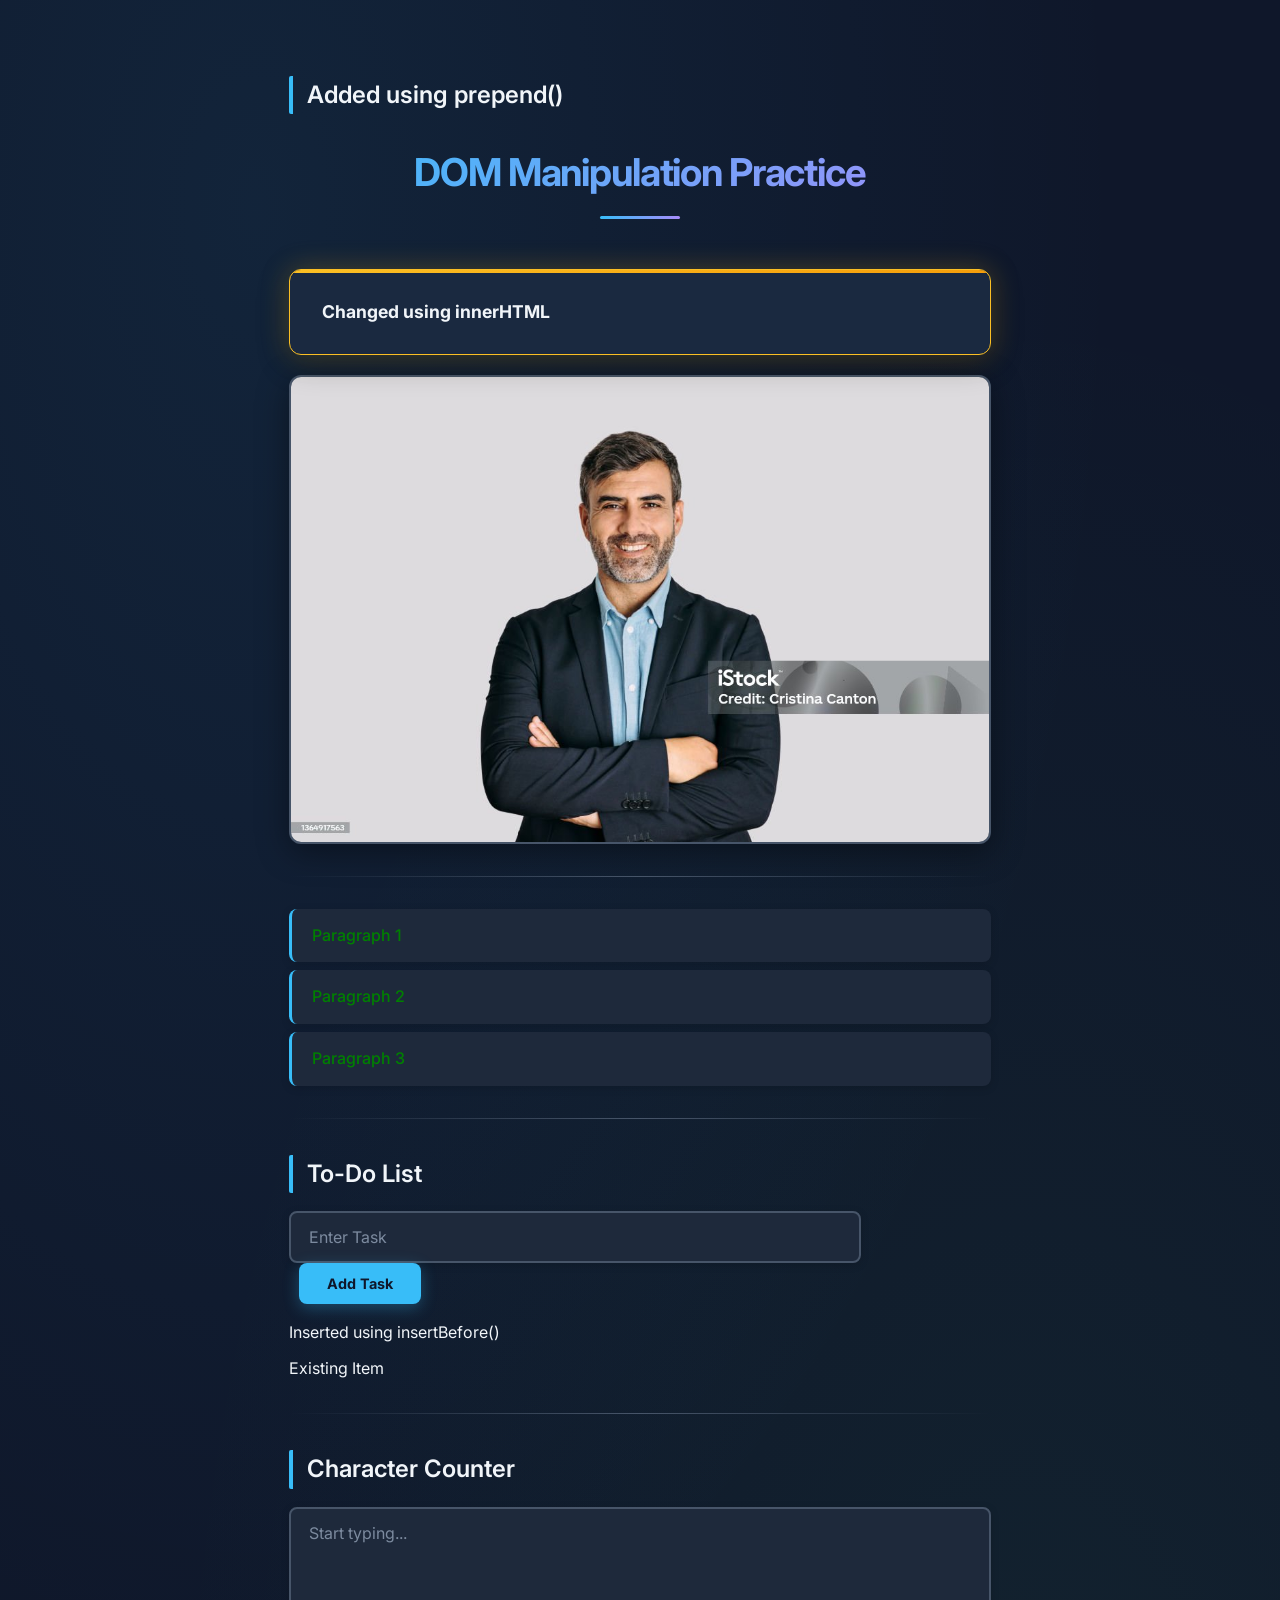
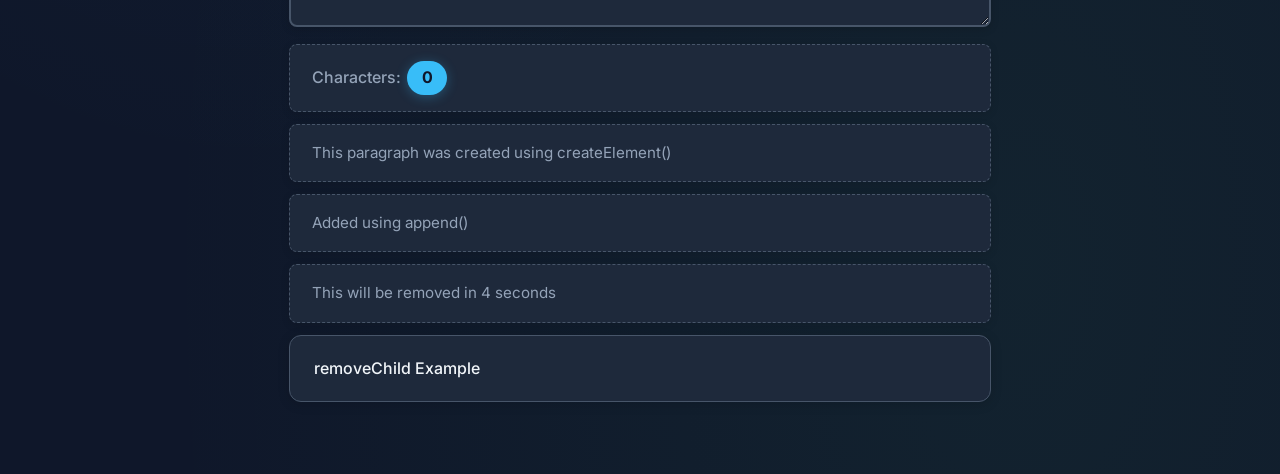
<file: Monday/index.html>
<!DOCTYPE html>
<html lang="en">
<head>
    <meta charset="UTF-8">
    <meta name="viewport" content="width=device-width, initial-scale=1.0">
    <title>DOM Practice</title>

    <link rel="stylesheet" href="styles.css">
</head>
<body>

    <h1 id="title">DOM Practice Project</h1>
    <!-- Content Manipulation -->
    <div class="box" id="contentBox">
        Original Content
    </div>

    <!-- Attribute Manipulation -->
    <img id="myImage" src="web.jpg" alt="Sample Image">
    <hr>

    <!-- List for querySelectorAll and getElementsByClassName -->
    <p class="demo">Paragraph 1</p>
    <p class="demo">Paragraph 2</p>
    <p class="demo">Paragraph 3</p>
    <hr>


    <h2>To-Do List</h2>
    <input type="text" id="taskInput" placeholder="Enter Task">
    <button id="addTaskBtn">Add Task</button>
    <ul id="taskList"></ul>
    <hr>


    <h2>Character Counter</h2>
    <textarea id="messageBox" placeholder="Start typing..."></textarea>
    <p>Characters:<span id="charCount">0</span></p>

    
    <script src="script.js"></script>

</body>
</html>
</file>
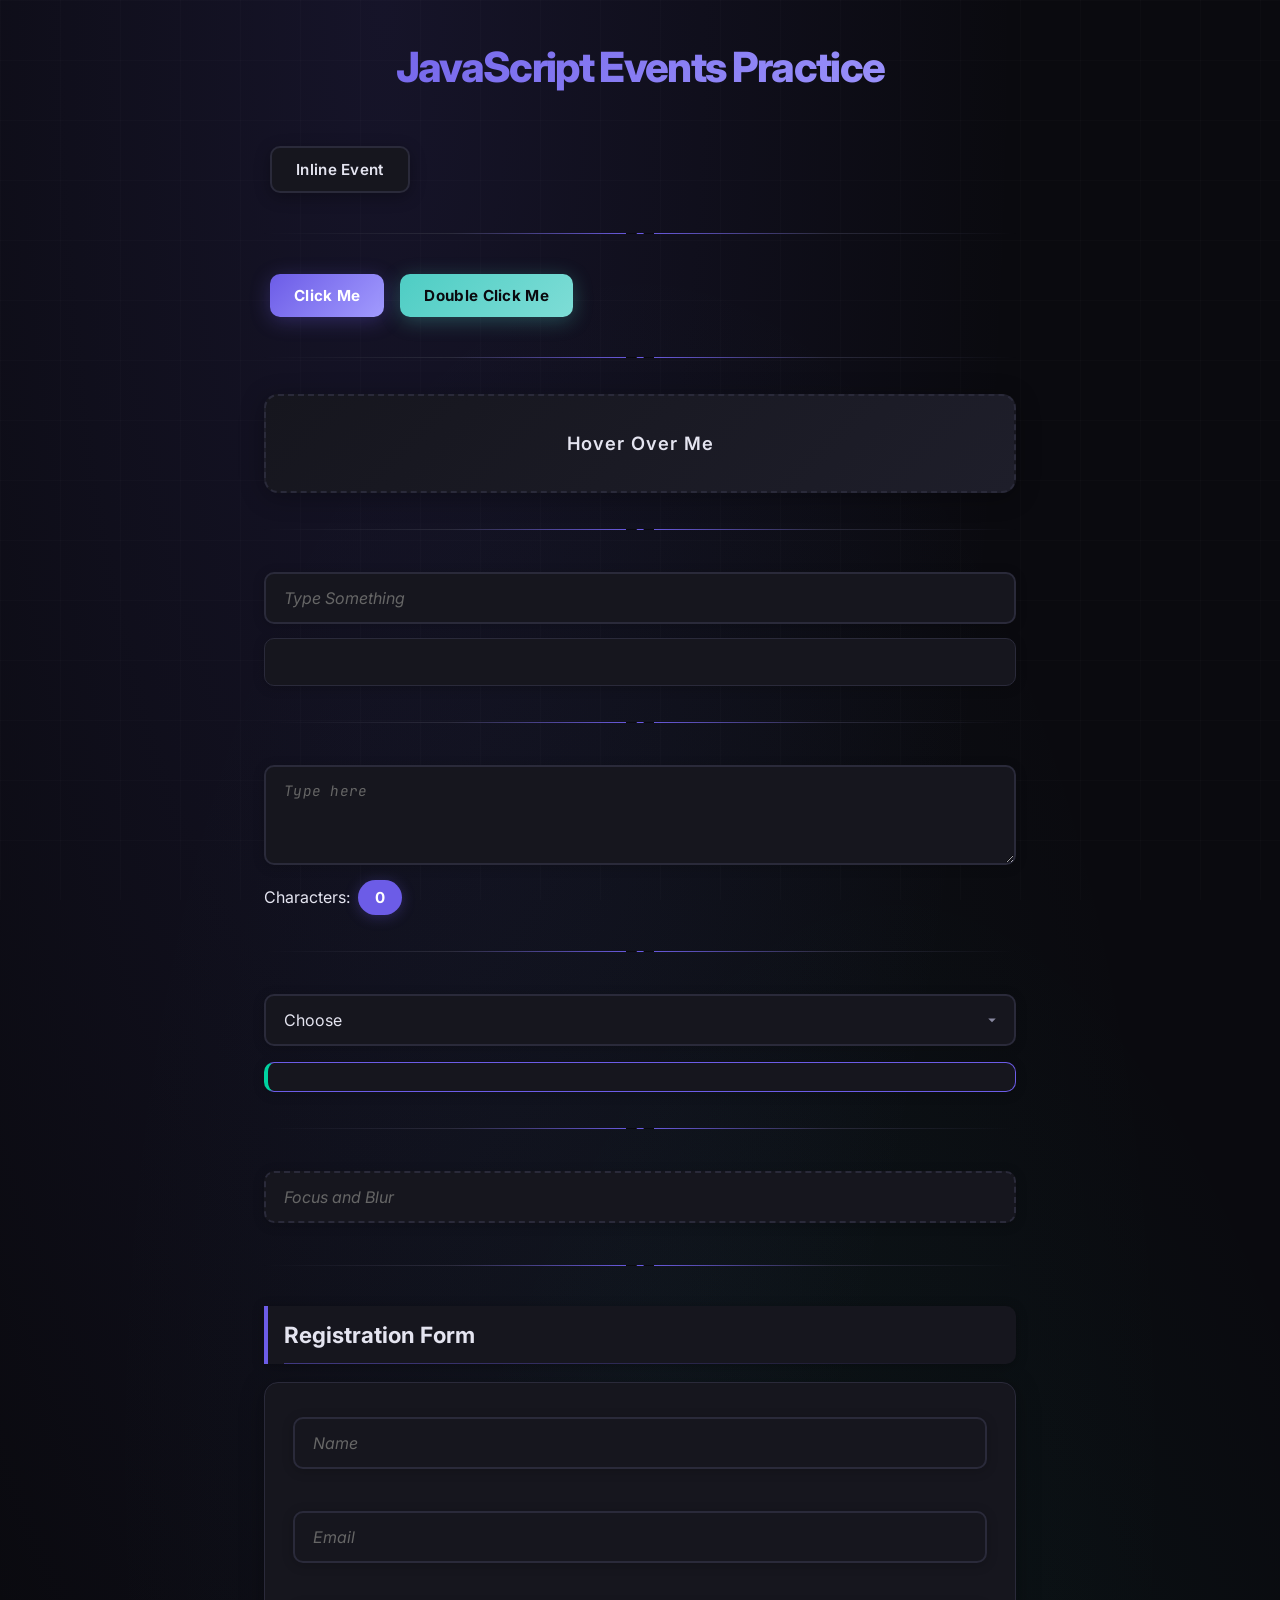
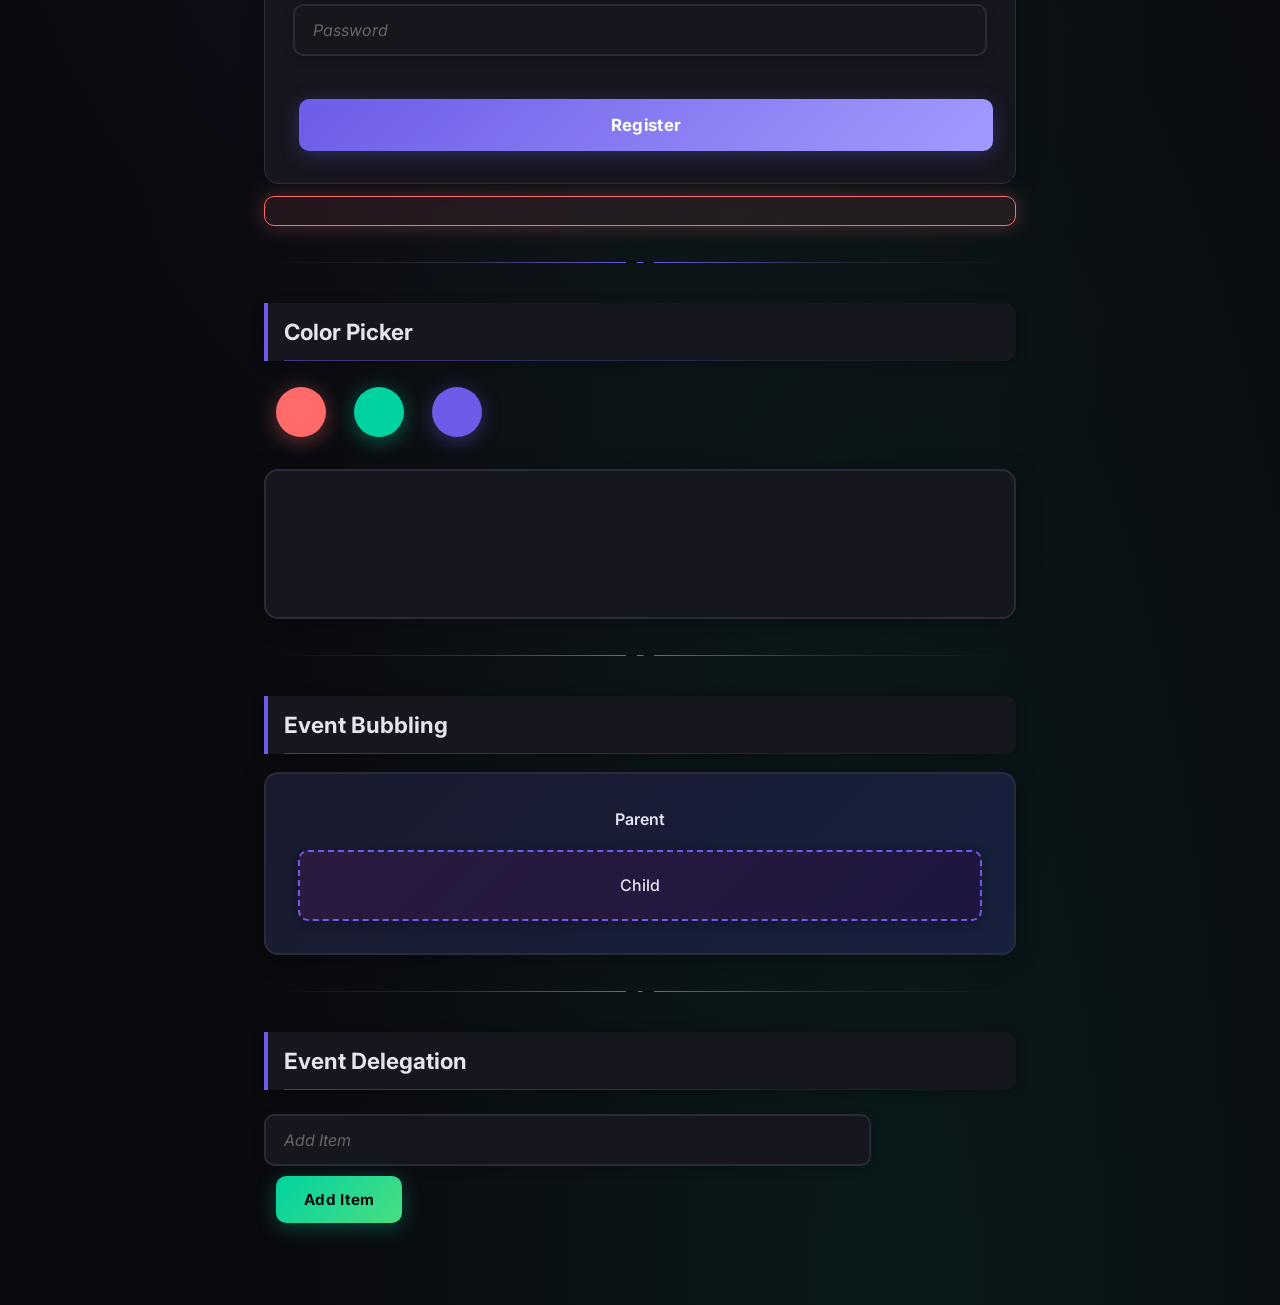
<file: Tuseday/index2.html>
<!DOCTYPE html>
<html lang="en">

<head>
    <meta charset="UTF-8">
    <meta name="viewport" content="width=device-width, initial-scale=1.0">

    <title>Events Practice</title>
    <link rel="stylesheet" href="styles2.css">
</head>

<body>

    <h1>JavaScript Events Practice</h1>

    <!-- Inline Event -->
    <button onclick="inlineFunction()">Inline Event</button>
    <hr>

    <!-- addEventListener -->
    <button id="clickBtn">Click Me</button>

    <button id="dblBtn">Double Click Me</button>
    <hr>

    <!-- Mouse Events -->
    <div id="hoverBox" class="box">
        Hover Over Me
    </div>
    <hr>

    <!-- Keyboard Events -->
    <input type="text" id="keyboardInput" placeholder="Type Something" />
    <p id="keyOutput"></p>
    <hr>

    <!-- Input Event -->
    <textarea id="message" placeholder="Type here"></textarea>
    <p>Characters:<span id="count">0</span></p>
    <hr>

    <!-- Change Event -->
    <select id="country">
        <option>Choose</option>
        <option>Pakistan</option>
        <option>India</option>
        <option>Turkey</option>
    </select>
    <p id="selectedCountry"></p>
    <hr>

    <!-- Focus & Blur -->
    <input type="text" id="focusInput" placeholder="Focus and Blur" style="color: black;"/>
    <hr>

    <!-- Form Validation -->
    <h2>Registration Form</h2>
    <form id="registerForm">
        <input type="text" id="name" placeholder="Name">
        <br><br>
        <input type="email" id="email" placeholder="Email">
        <br><br>
        <input type="password" id="password" placeholder="Password">
        <br><br>
        <button type="submit">Register</button>
    </form>
    <p id="errorMessage" class="error"></p>
    <hr>

    <!-- Color Picker -->
    <h2>Color Picker</h2>
    <div class="swatch red"></div>
    <div class="swatch green"></div>
    <div class="swatch blue"></div>
    <div id="colorBox" class="box"></div>
    <hr>

    <!-- Bubbling -->
    <h2>Event Bubbling</h2>
    <div class="parent" id="parent">
        Parent
        <div class="child" id="child">
            Child
        </div>
    </div>
    <hr>

    <!-- Event Delegation -->
    <h2>Event Delegation</h2>
    <input type="text" id="taskInput" placeholder="Add Item" />
    <button id="addItemBtn">Add Item</button>
    <ul id="taskList"></ul>



    <script src="script2.js"></script>

</body>

</html>
</file>
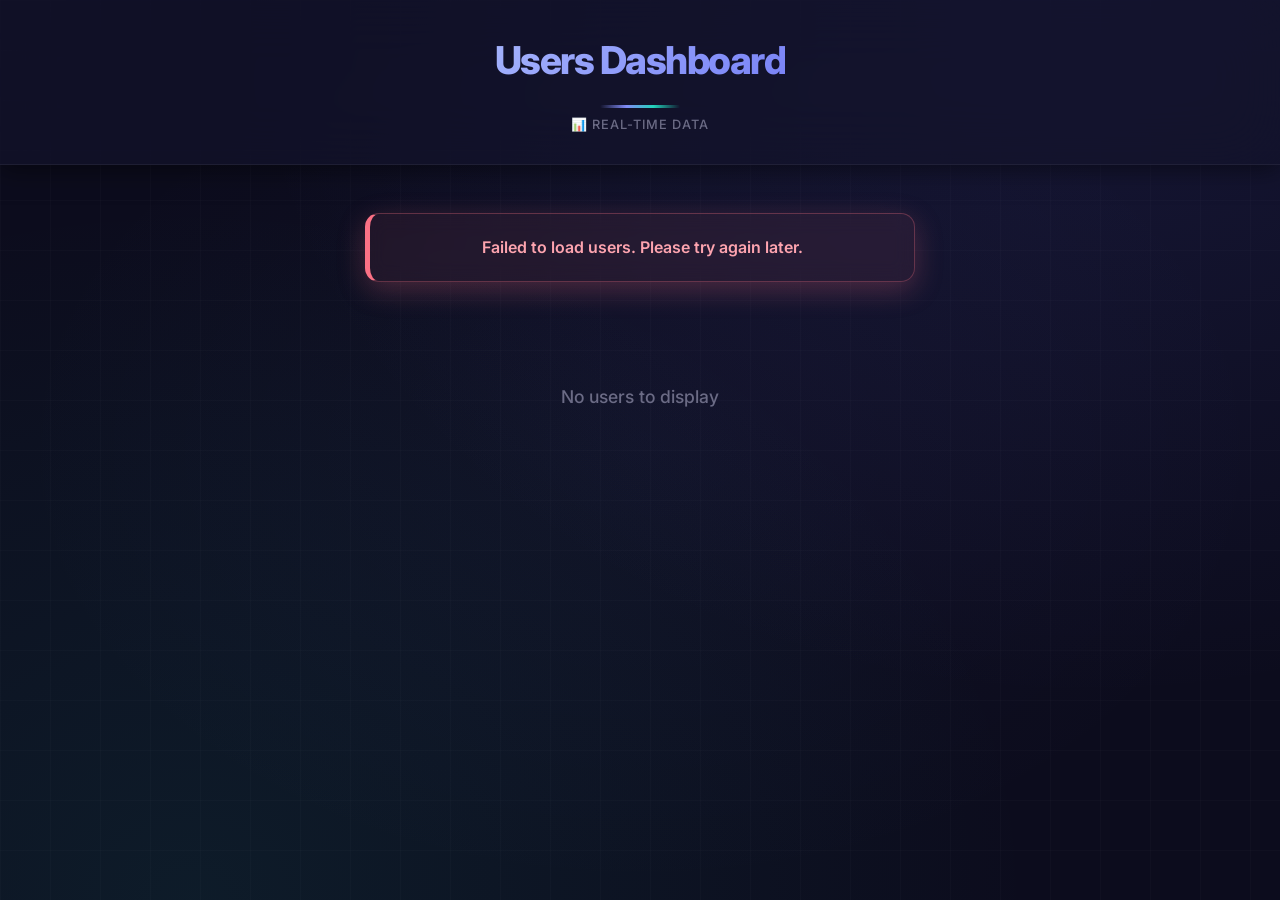
<file: Wednesday/index3.html>
<!DOCTYPE html>
<html lang="en">
<head>
    <meta charset="UTF-8">
    <title>Dashboard</title>
    <link rel="stylesheet" href="styles3.css">
</head>

<body>
    <header>
        <h1>Users Dashboard</h1>
    </header>

    <div id="loader"></div>
    <div id="error"></div>
    <div id="users"></div>

    <script src="script3.js"></script>

</body>
</html>
</file>
<file: Monday/styles.css>
/* --- Google Font Import --- */
@import url('https://fonts.googleapis.com/css2?family=Inter:opsz,wght@14..32,400;14..32,500;14..32,600;14..32,700&display=swap');

/* --- CSS Variables --- */
:root {
    --bg: #0f172a;
    --surface: #1e293b;
    --surface-light: #334155;
    --border: #475569;
    --text: #f1f5f9;
    --text-muted: #94a3b8;
    --accent: #38bdf8;
    --accent-glow: rgba(56, 189, 248, 0.3);
    --success: #4ade80;
    --success-glow: rgba(74, 222, 128, 0.3);
    --danger: #f87171;
    --danger-glow: rgba(248, 113, 113, 0.3);
    --radius: 12px;
    --radius-sm: 8px;
    --transition: 0.25s cubic-bezier(0.4, 0, 0.2, 1);
}

/* --- Reset & Base --- */
* {
    margin: 0;
    padding: 0;
    box-sizing: border-box;
}

body {
    font-family: 'Inter', system-ui, -apple-system, sans-serif;
    background: var(--bg);
    background-image:
        radial-gradient(ellipse at 20% 10%, rgba(56, 189, 248, 0.08) 0%, transparent 60%),
        radial-gradient(ellipse at 80% 90%, rgba(74, 222, 128, 0.06) 0%, transparent 60%);
    color: var(--text);
    max-width: 750px;
    margin: 0 auto;
    padding: 40px 24px 60px;
    line-height: 1.6;
    min-height: 100vh;
}

/* --- Headings --- */
h1 {
    font-size: 2.4rem;
    font-weight: 700;
    text-align: center;
    margin-bottom: 40px;
    background: linear-gradient(135deg, var(--accent), #a78bfa);
    -webkit-background-clip: text;
    -webkit-text-fill-color: transparent;
    background-clip: text;
    letter-spacing: -0.03em;
    position: relative;
}

h1::after {
    content: '';
    display: block;
    width: 80px;
    height: 3px;
    background: linear-gradient(90deg, var(--accent), #a78bfa);
    margin: 12px auto 0;
    border-radius: 2px;
}

h2 {
    font-size: 1.5rem;
    font-weight: 600;
    color: var(--text);
    margin: 36px 0 18px;
    padding-left: 14px;
    border-left: 4px solid var(--accent);
    border-radius: 2px;
}

/* --- Box (Content Box) --- */
.box {
    background: var(--surface);
    border: 1px solid var(--border);
    border-radius: var(--radius);
    padding: 28px 32px;
    margin: 20px 0;
    font-size: 1.1rem;
    color: var(--text);
    transition: all var(--transition);
    box-shadow: 0 4px 24px rgba(0, 0, 0, 0.2);
    position: relative;
    overflow: hidden;
}

.box::before {
    content: '';
    position: absolute;
    top: 0;
    left: 0;
    width: 100%;
    height: 3px;
    background: linear-gradient(90deg, var(--accent), #a78bfa);
    opacity: 0;
    transition: opacity var(--transition);
}

.box:hover {
    border-color: var(--accent);
    box-shadow: 0 8px 32px rgba(0, 0, 0, 0.3), 0 0 0 1px var(--accent-glow);
    transform: translateY(-2px);
}

.box:hover::before {
    opacity: 1;
}

/* Highlight class toggled by JS */
.box.highlight {
    background: #1a2940;
    border-color: #fbbf24;
    box-shadow: 0 0 28px rgba(251, 191, 36, 0.25), 0 8px 32px rgba(0, 0, 0, 0.3);
}

.box.highlight::before {
    background: linear-gradient(90deg, #fbbf24, #f59e0b);
    opacity: 1;
}

/* --- Image --- */
#myImage {
    display: block;
    max-width: 100%;
    height: auto;
    border-radius: var(--radius);
    margin: 20px 0;
    box-shadow: 0 8px 32px rgba(0, 0, 0, 0.4);
    border: 2px solid var(--border);
    transition: all var(--transition);
}

#myImage:hover {
    border-color: var(--accent);
    box-shadow: 0 12px 40px rgba(56, 189, 248, 0.2), 0 8px 32px rgba(0, 0, 0, 0.4);
    transform: scale(1.02);
}

/* --- Horizontal Rules --- */
hr {
    border: none;
    height: 1px;
    background: linear-gradient(90deg, transparent, var(--border), transparent);
    margin: 32px 0;
}

/* --- Paragraphs with .demo class --- */
.demo {
    background: var(--surface);
    padding: 14px 20px;
    margin: 8px 0;
    border-radius: var(--radius-sm);
    border-left: 3px solid var(--accent);
    font-size: 1rem;
    font-weight: 500;
    color: var(--text);
    transition: all var(--transition);
    box-shadow: 0 2px 8px rgba(0, 0, 0, 0.15);
}

.demo:hover {
    border-left-width: 6px;
    padding-left: 24px;
    background: var(--surface-light);
    box-shadow: 0 4px 16px rgba(0, 0, 0, 0.25);
}

/* --- Input & Textarea --- */
input[type="text"],
textarea {
    width: 100%;
    padding: 14px 18px;
    background: var(--surface);
    border: 2px solid var(--border);
    border-radius: var(--radius-sm);
    color: var(--text);
    font-family: 'Inter', system-ui, sans-serif;
    font-size: 1rem;
    transition: all var(--transition);
    outline: none;
    box-shadow: 0 2px 8px rgba(0, 0, 0, 0.15);
}

input[type="text"]:focus,
textarea:focus {
    border-color: var(--accent);
    box-shadow: 0 0 0 4px var(--accent-glow), 0 4px 16px rgba(0, 0, 0, 0.2);
    background: #1a2940;
}

input[type="text"]::placeholder,
textarea::placeholder {
    color: var(--text-muted);
    opacity: 0.8;
}

textarea {
    resize: vertical;
    min-height: 120px;
}

/* --- Buttons (General) --- */
button {
    padding: 10px 20px;
    background: var(--surface-light);
    color: var(--text);
    border: 1px solid var(--border);
    border-radius: var(--radius-sm);
    font-family: 'Inter', system-ui, sans-serif;
    font-size: 0.9rem;
    font-weight: 600;
    cursor: pointer;
    transition: all var(--transition);
    letter-spacing: 0.01em;
    box-shadow: 0 2px 8px rgba(0, 0, 0, 0.15);
}

button:hover {
    background: #475569;
    border-color: var(--text-muted);
    transform: translateY(-1px);
    box-shadow: 0 6px 20px rgba(0, 0, 0, 0.3);
}

button:active {
    transform: scale(0.97);
    transition: transform 0.1s;
}

/* Add Task Button */
#addTaskBtn {
    background: var(--accent);
    color: #0f172a;
    border: none;
    padding: 12px 28px;
    font-weight: 700;
    margin-left: 10px;
    box-shadow: 0 4px 16px var(--accent-glow);
}

#addTaskBtn:hover {
    background: #7dd3fc;
    box-shadow: 0 6px 24px var(--accent-glow);
    transform: translateY(-2px);
}

/* --- To-Do Input Container --- */
#taskInput {
    display: inline-block;
    width: calc(100% - 130px);
    vertical-align: middle;
}

/* --- Task List --- */
#taskList {
    list-style: none;
    margin-top: 16px;
    display: flex;
    flex-direction: column;
    gap: 10px;
}

/* Task Items (li.task-item) */
.task-item {
    background: var(--surface);
    border: 1px solid var(--border);
    border-radius: var(--radius-sm);
    padding: 14px 18px;
    display: flex;
    align-items: center;
    gap: 14px;
    transition: all var(--transition);
    box-shadow: 0 2px 12px rgba(0, 0, 0, 0.2);
    animation: slideIn 0.35s ease-out;
}

@keyframes slideIn {
    from {
        opacity: 0;
        transform: translateY(-14px);
    }
    to {
        opacity: 1;
        transform: translateY(0);
    }
}

.task-item:hover {
    border-color: var(--accent);
    box-shadow: 0 6px 20px rgba(0, 0, 0, 0.3);
}

/* Task Text Span */
.task-item span {
    flex: 1;
    font-size: 1rem;
    font-weight: 500;
    color: var(--text);
    transition: all var(--transition);
    word-break: break-word;
}

/* Completed State */
.task-item span.completed {
    text-decoration: line-through;
    color: var(--text-muted);
    opacity: 0.6;
    font-style: italic;
}

/* Complete Button */
.task-item button:first-of-type {
    background: rgba(74, 222, 128, 0.15);
    color: var(--success);
    border: 1px solid rgba(74, 222, 128, 0.3);
    padding: 8px 16px;
    font-weight: 600;
    box-shadow: 0 2px 8px rgba(74, 222, 128, 0.1);
}

.task-item button:first-of-type:hover {
    background: rgba(74, 222, 128, 0.25);
    border-color: var(--success);
    box-shadow: 0 0 18px var(--success-glow);
    transform: translateY(-1px);
}

/* Delete Button */
.task-item button:last-of-type {
    background: rgba(248, 113, 113, 0.15);
    color: var(--danger);
    border: 1px solid rgba(248, 113, 113, 0.3);
    padding: 8px 16px;
    font-weight: 600;
    box-shadow: 0 2px 8px rgba(248, 113, 113, 0.1);
}

.task-item button:last-of-type:hover {
    background: rgba(248, 113, 113, 0.25);
    border-color: var(--danger);
    box-shadow: 0 0 18px var(--danger-glow);
    transform: translateY(-1px);
}

/* --- Character Counter --- */
#charCount {
    display: inline-block;
    background: var(--accent);
    color: #0f172a;
    font-weight: 700;
    font-size: 1rem;
    padding: 4px 14px;
    border-radius: 20px;
    margin-left: 6px;
    min-width: 40px;
    text-align: center;
    transition: all var(--transition);
    box-shadow: 0 2px 12px var(--accent-glow);
}

/* Character counter paragraph */
p:has(#charCount) {
    margin-top: 10px;
    font-size: 1rem;
    font-weight: 500;
    color: var(--text-muted);
    display: flex;
    align-items: center;
}

/* --- Dynamically Created Elements --- */

/* The prepend h2 (already styled by h2 rule) */

/* The appended/created paragraphs */
body > p:not(.demo) {
    background: var(--surface);
    padding: 16px 22px;
    margin: 12px 0;
    border-radius: var(--radius-sm);
    border: 1px dashed var(--border);
    color: var(--text-muted);
    font-size: 0.95rem;
    transition: all var(--transition);
    box-shadow: 0 2px 8px rgba(0, 0, 0, 0.12);
}

body > p:not(.demo):hover {
    border-color: var(--accent);
    border-style: solid;
    color: var(--text);
    box-shadow: 0 4px 16px rgba(0, 0, 0, 0.2);
}

/* The div used for removeChild example */
body > div {
    background: var(--surface);
    padding: 20px 24px;
    margin: 12px 0;
    border-radius: var(--radius);
    border: 1px solid var(--border);
    box-shadow: 0 2px 12px rgba(0, 0, 0, 0.15);
}

body > div p {
    color: var(--text);
    font-weight: 500;
}

/* --- Scrollbar Styling --- */
::-webkit-scrollbar {
    width: 8px;
}

::-webkit-scrollbar-track {
    background: var(--bg);
}

::-webkit-scrollbar-thumb {
    background: var(--border);
    border-radius: 4px;
}

::-webkit-scrollbar-thumb:hover {
    background: var(--text-muted);
}

/* --- Selection --- */
::selection {
    background: var(--accent-glow);
    color: var(--text);
}

/* --- Responsive --- */
@media (max-width: 600px) {
    body {
        padding: 20px 16px 40px;
    }

    h1 {
        font-size: 1.8rem;
    }

    .box {
        padding: 20px 18px;
    }

    #taskInput {
        width: 100%;
        display: block;
        margin-bottom: 10px;
    }

    #addTaskBtn {
        margin-left: 0;
        width: 100%;
    }

    .task-item {
        flex-wrap: wrap;
        gap: 8px;
    }

    .task-item button {
        flex: 1;
        text-align: center;
        min-width: 70px;
    }
}
</file>
<file: Tuseday/styles2.css>
/* ==========================================
   MODERN EVENTS PRACTICE — Complete Styles
   ========================================== */

/* --- Google Font Import --- */
@import url('https://fonts.googleapis.com/css2?family=Inter:opsz,wght@14..32,400;14..32,500;14..32,600;14..32,700&family=JetBrains+Mono:wght@400;500;600&display=swap');

/* --- CSS Variables --- */
:root {
    --bg: #0a0a0f;
    --surface: #16161e;
    --surface-hover: #1e1e2a;
    --border: #2a2a3a;
    --text: #e4e4f0;
    --text-muted: #8888a0;
    --accent: #6c5ce7;
    --accent-light: #a29bfe;
    --accent-glow: rgba(108, 92, 231, 0.3);
    --success: #00d2a0;
    --success-glow: rgba(0, 210, 160, 0.3);
    --danger: #ff6b6b;
    --danger-glow: rgba(255, 107, 107, 0.3);
    --warning: #ffd93d;
    --warning-glow: rgba(255, 217, 61, 0.3);
    --info: #4ecdc4;
    --radius: 14px;
    --radius-sm: 10px;
    --transition: 0.3s cubic-bezier(0.4, 0, 0.2, 1);
}

/* --- Reset & Base --- */
* {
    margin: 0;
    padding: 0;
    box-sizing: border-box;
}

body {
    font-family: 'Inter', system-ui, -apple-system, sans-serif;
    background: var(--bg);
    background-image:
        radial-gradient(ellipse at 30% 0%, rgba(108, 92, 231, 0.12) 0%, transparent 50%),
        radial-gradient(ellipse at 70% 100%, rgba(0, 210, 160, 0.08) 0%, transparent 50%),
        radial-gradient(ellipse at 50% 50%, rgba(78, 205, 196, 0.04) 0%, transparent 60%);
    color: var(--text);
    max-width: 800px;
    margin: 0 auto;
    padding: 40px 24px 60px;
    line-height: 1.7;
    min-height: 100vh;
    position: relative;
}

/* Subtle grid overlay */
body::before {
    content: '';
    position: fixed;
    top: 0;
    left: 0;
    width: 100%;
    height: 100%;
    background-image:
        linear-gradient(rgba(255, 255, 255, 0.015) 1px, transparent 1px),
        linear-gradient(90deg, rgba(255, 255, 255, 0.015) 1px, transparent 1px);
    background-size: 60px 60px;
    pointer-events: none;
    z-index: -1;
}

/* --- Headings --- */
h1 {
    font-size: 2.6rem;
    font-weight: 800;
    text-align: center;
    margin-bottom: 48px;
    background: linear-gradient(135deg, #6c5ce7, #a29bfe, #4ecdc4);
    background-size: 200% 200%;
    -webkit-background-clip: text;
    -webkit-text-fill-color: transparent;
    background-clip: text;
    animation: gradientShift 4s ease infinite;
    letter-spacing: -0.04em;
    line-height: 1.3;
}

@keyframes gradientShift {
    0%, 100% { background-position: 0% 50%; }
    50% { background-position: 100% 50%; }
}

h2 {
    font-size: 1.4rem;
    font-weight: 700;
    color: var(--text);
    margin: 40px 0 18px;
    padding: 10px 16px;
    background: var(--surface);
    border-left: 4px solid var(--accent);
    border-radius: 0 var(--radius-sm) var(--radius-sm) 0;
    box-shadow: 0 2px 12px rgba(0, 0, 0, 0.3);
    position: relative;
}

h2::after {
    content: '';
    position: absolute;
    bottom: 0;
    left: 16px;
    right: 16px;
    height: 1px;
    background: linear-gradient(90deg, var(--accent), transparent);
    opacity: 0.5;
}

/* --- Horizontal Rules --- */
hr {
    border: none;
    height: 1px;
    background: linear-gradient(90deg, transparent, var(--border), var(--accent), var(--border), transparent);
    margin: 36px 0;
    position: relative;
}

hr::after {
    content: '◆';
    position: absolute;
    top: 50%;
    left: 50%;
    transform: translate(-50%, -50%);
    color: var(--accent);
    background: var(--bg);
    padding: 0 10px;
    font-size: 0.5rem;
}

/* --- Buttons (General) --- */
button {
    padding: 12px 24px;
    background: var(--surface);
    color: var(--text);
    border: 2px solid var(--border);
    border-radius: var(--radius-sm);
    font-family: 'Inter', system-ui, sans-serif;
    font-size: 0.95rem;
    font-weight: 600;
    cursor: pointer;
    transition: all var(--transition);
    letter-spacing: 0.02em;
    box-shadow: 0 4px 16px rgba(0, 0, 0, 0.3);
    position: relative;
    overflow: hidden;
    margin: 4px 6px;
}

button::before {
    content: '';
    position: absolute;
    top: 50%;
    left: 50%;
    width: 0;
    height: 0;
    border-radius: 50%;
    background: rgba(255, 255, 255, 0.08);
    transform: translate(-50%, -50%);
    transition: width 0.6s, height 0.6s;
}

button:hover {
    border-color: var(--accent);
    box-shadow: 0 6px 28px rgba(0, 0, 0, 0.4), 0 0 20px var(--accent-glow);
    transform: translateY(-2px);
}

button:hover::before {
    width: 300px;
    height: 300px;
}

button:active {
    transform: scale(0.96);
    transition: transform 0.1s;
}

/* Specific Button Styles */
#clickBtn {
    background: linear-gradient(135deg, #6c5ce7, #a29bfe);
    border: none;
    color: white;
    font-weight: 700;
    box-shadow: 0 4px 20px var(--accent-glow);
}

#clickBtn:hover {
    box-shadow: 0 6px 32px rgba(108, 92, 231, 0.5);
}

#dblBtn {
    background: linear-gradient(135deg, #4ecdc4, #7eddd6);
    border: none;
    color: #0a0a0f;
    font-weight: 700;
    box-shadow: 0 4px 20px rgba(78, 205, 196, 0.3);
}

#dblBtn:hover {
    box-shadow: 0 6px 32px rgba(78, 205, 196, 0.5);
}

/* Add Item Button */
#addItemBtn {
    background: linear-gradient(135deg, #00d2a0, #4ade80);
    border: none;
    color: #0a0a0f;
    font-weight: 700;
    padding: 14px 28px;
    margin-left: 12px;
    box-shadow: 0 4px 20px var(--success-glow);
}

#addItemBtn:hover {
    box-shadow: 0 6px 32px rgba(0, 210, 160, 0.5);
}

/* --- Box (Generic .box class) --- */
.box {
    background: var(--surface);
    border: 2px solid var(--border);
    border-radius: var(--radius);
    padding: 32px;
    margin: 16px 0;
    text-align: center;
    font-size: 1.15rem;
    font-weight: 600;
    transition: all var(--transition);
    box-shadow: 0 4px 24px rgba(0, 0, 0, 0.3);
    cursor: pointer;
    position: relative;
    overflow: hidden;
}

.box:hover {
    border-color: var(--accent-light);
    box-shadow: 0 8px 40px rgba(0, 0, 0, 0.4), 0 0 24px var(--accent-glow);
    transform: translateY(-3px);
}

/* Hover Box Specific */
#hoverBox {
    background: linear-gradient(135deg, #16161e, #1e1e2a);
    border: 2px dashed var(--border);
    letter-spacing: 0.05em;
    transition: all 0.4s cubic-bezier(0.4, 0, 0.2, 1);
}

#hoverBox:hover {
    border-style: solid;
    border-color: var(--warning);
    box-shadow: 0 8px 40px rgba(0, 0, 0, 0.4), 0 0 30px var(--warning-glow);
}

/* Color Box */
#colorBox {
    min-height: 150px;
    background: var(--surface);
    border: 2px solid var(--border);
    border-radius: var(--radius);
    transition: background-color 0.4s ease;
    box-shadow: 0 4px 24px rgba(0, 0, 0, 0.3);
}

/* --- Input Fields --- */
input[type="text"],
input[type="email"],
input[type="password"],
textarea,
select {
    width: 100%;
    padding: 14px 18px;
    background: var(--surface);
    border: 2px solid var(--border);
    border-radius: var(--radius-sm);
    color: var(--text);
    font-family: 'Inter', system-ui, sans-serif;
    font-size: 1rem;
    transition: all var(--transition);
    outline: none;
    box-shadow: 0 2px 12px rgba(0, 0, 0, 0.2);
    margin: 6px 0;
}

input[type="text"]:focus,
input[type="email"]:focus,
input[type="password"]:focus,
textarea:focus,
select:focus {
    border-color: var(--accent);
    box-shadow: 0 0 0 4px var(--accent-glow), 0 4px 20px rgba(0, 0, 0, 0.3);
    background: #1a1a28;
}

input::placeholder,
textarea::placeholder {
    color: #666;
    font-style: italic;
}

textarea {
    resize: vertical;
    min-height: 100px;
    font-family: 'JetBrains Mono', 'Courier New', monospace;
    font-size: 0.9rem;
    letter-spacing: 0.02em;
}

/* Select Styling */
select {
    appearance: none;
    background-image: url("data:image/svg+xml,%3Csvg xmlns='http://www.w3.org/2000/svg' width='12' height='12' fill='%238888a0' viewBox='0 0 16 16'%3E%3Cpath d='M8 11L3 6h10z'/%3E%3C/svg%3E");
    background-repeat: no-repeat;
    background-position: right 16px center;
    padding-right: 40px;
    cursor: pointer;
    color: var(--text);
}

select option {
    background: var(--surface);
    color: var(--text);
}

/* --- Keyboard Output --- */
#keyOutput {
    background: var(--surface);
    padding: 14px 20px;
    border-radius: var(--radius-sm);
    border: 1px solid var(--border);
    font-family: 'JetBrains Mono', monospace;
    font-size: 0.95rem;
    color: var(--accent-light);
    margin-top: 8px;
    min-height: 48px;
    display: flex;
    align-items: center;
    box-shadow: 0 2px 12px rgba(0, 0, 0, 0.2);
    transition: all var(--transition);
}

/* --- Character Counter --- */
#count {
    display: inline-block;
    background: var(--accent);
    color: white;
    font-weight: 700;
    font-size: 0.95rem;
    padding: 5px 16px;
    border-radius: 20px;
    margin-left: 8px;
    min-width: 44px;
    text-align: center;
    box-shadow: 0 2px 14px var(--accent-glow);
    transition: all var(--transition);
}

/* --- Selected Country Output --- */
#selectedCountry {
    background: var(--surface);
    padding: 14px 20px;
    border-radius: var(--radius-sm);
    border: 1px solid var(--accent);
    border-left: 4px solid var(--success);
    font-weight: 600;
    color: var(--success);
    margin-top: 10px;
    box-shadow: 0 2px 12px rgba(0, 0, 0, 0.2);
    transition: all var(--transition);
}

/* --- Error Message --- */
.error {
    color: var(--danger) !important;
    background: rgba(255, 107, 107, 0.1) !important;
    border: 1px solid var(--danger) !important;
    padding: 14px 20px !important;
    border-radius: var(--radius-sm) !important;
    margin-top: 12px !important;
    font-weight: 600 !important;
    box-shadow: 0 0 20px var(--danger-glow) !important;
}

/* --- Form Styling --- */
#registerForm {
    background: var(--surface);
    padding: 28px;
    border-radius: var(--radius);
    border: 1px solid var(--border);
    box-shadow: 0 4px 24px rgba(0, 0, 0, 0.3);
}

#registerForm input {
    margin-bottom: 8px;
}

#registerForm button[type="submit"] {
    width: 100%;
    background: linear-gradient(135deg, #6c5ce7, #a29bfe);
    border: none;
    color: white;
    font-weight: 700;
    font-size: 1.05rem;
    padding: 16px;
    margin-top: 8px;
    box-shadow: 0 4px 20px var(--accent-glow);
}

#registerForm button[type="submit"]:hover {
    box-shadow: 0 6px 32px rgba(108, 92, 231, 0.5);
}

/* --- Color Swatches --- */
.swatch {
    display: inline-block;
    width: 50px;
    height: 50px;
    border-radius: 50%;
    margin: 8px 12px;
    cursor: pointer;
    border: 3px solid transparent;
    transition: all var(--transition);
    box-shadow: 0 4px 16px rgba(0, 0, 0, 0.3);
    position: relative;
}

.swatch:hover {
    transform: scale(1.2);
    border-color: white;
    box-shadow: 0 6px 24px rgba(0, 0, 0, 0.5);
}

.swatch:active {
    transform: scale(0.9);
}

.swatch.red {
    background: #ff6b6b;
    box-shadow: 0 4px 20px rgba(255, 107, 107, 0.4);
}

.swatch.green {
    background: #00d2a0;
    box-shadow: 0 4px 20px rgba(0, 210, 160, 0.4);
}

.swatch.blue {
    background: #6c5ce7;
    box-shadow: 0 4px 20px rgba(108, 92, 231, 0.4);
}

/* --- Event Bubbling / Parent-Child --- */
.parent {
    background: linear-gradient(135deg, #1a1a2e, #16213e);
    padding: 32px;
    border-radius: var(--radius);
    border: 2px solid var(--border);
    text-align: center;
    font-weight: 600;
    cursor: pointer;
    transition: all var(--transition);
    box-shadow: 0 4px 24px rgba(0, 0, 0, 0.3);
    margin: 12px 0;
}

.parent:hover {
    border-color: var(--accent);
    box-shadow: 0 8px 36px rgba(0, 0, 0, 0.4), 0 0 20px var(--accent-glow);
}

.child {
    background: linear-gradient(135deg, #2a1a3e, #1e1640);
    padding: 20px;
    margin-top: 16px;
    border-radius: var(--radius-sm);
    border: 2px dashed var(--accent);
    font-weight: 500;
    cursor: pointer;
    transition: all var(--transition);
    box-shadow: 0 2px 12px rgba(0, 0, 0, 0.3);
}

.child:hover {
    border-style: solid;
    background: #2d1f45;
    box-shadow: 0 4px 24px rgba(108, 92, 231, 0.3);
    transform: scale(1.02);
}

/* --- Task List (Event Delegation) --- */
#taskInput {
    display: inline-block;
    width: calc(100% - 145px);
    vertical-align: middle;
    margin-right: 12px;
}

#taskList {
    list-style: none;
    margin-top: 18px;
    display: flex;
    flex-direction: column;
    gap: 8px;
}

#taskList li {
    background: var(--surface);
    padding: 14px 20px;
    border-radius: var(--radius-sm);
    border: 2px solid var(--border);
    cursor: pointer;
    font-weight: 500;
    transition: all var(--transition);
    box-shadow: 0 2px 12px rgba(0, 0, 0, 0.2);
    position: relative;
    overflow: hidden;
    animation: slideIn 0.35s ease-out;
}

@keyframes slideIn {
    from {
        opacity: 0;
        transform: translateY(-12px);
    }
    to {
        opacity: 1;
        transform: translateY(0);
    }
}

#taskList li:hover {
    border-color: var(--accent-light);
    background: var(--surface-hover);
    box-shadow: 0 4px 20px rgba(108, 92, 231, 0.2);
    transform: translateX(4px);
}

/* Completed state (toggled by JS) */
#taskList li.completed {
    text-decoration: line-through;
    color: var(--text-muted);
    background: rgba(0, 210, 160, 0.08);
    border-color: var(--success);
    opacity: 0.7;
    font-style: italic;
}

#taskList li.completed::before {
    content: '✓ ';
    color: var(--success);
    font-weight: 700;
    font-style: normal;
}

/* --- Focus Input Special --- */
#focusInput {
    border-style: dashed;
}

#focusInput:focus {
    border-style: solid;
}

/* --- Scrollbar Styling --- */
::-webkit-scrollbar {
    width: 10px;
}

::-webkit-scrollbar-track {
    background: var(--bg);
}

::-webkit-scrollbar-thumb {
    background: var(--border);
    border-radius: 5px;
    border: 2px solid var(--bg);
}

::-webkit-scrollbar-thumb:hover {
    background: var(--accent);
}

/* --- Selection --- */
::selection {
    background: var(--accent-glow);
    color: white;
}

/* --- Responsive Design --- */
@media (max-width: 768px) {
    body {
        padding: 20px 16px 40px;
    }

    h1 {
        font-size: 1.9rem;
    }

    h2 {
        font-size: 1.2rem;
    }

    .box {
        padding: 20px;
    }

    #taskInput {
        display: block;
        width: 100%;
        margin-right: 0;
        margin-bottom: 10px;
    }

    #addItemBtn {
        display: block;
        width: 100%;
        margin-left: 0;
    }

    .swatch {
        width: 40px;
        height: 40px;
        margin: 6px 8px;
    }

    button {
        width: 100%;
        margin: 4px 0;
    }

    #clickBtn,
    #dblBtn {
        width: 100%;
    }
}

/* --- Smooth Loading Animation --- */
@keyframes fadeInUp {
    from {
        opacity: 0;
        transform: translateY(20px);
    }
    to {
        opacity: 1;
        transform: translateY(0);
    }
}

.box,
h2,
#registerForm,
.parent {
    animation: fadeInUp 0.6s ease-out;
}

/* --- Pulse animation for focus input placeholder --- */
@keyframes pulse {
    0%, 100% { opacity: 0.6; }
    50% { opacity: 1; }
}

#focusInput::placeholder {
    animation: pulse 2s ease-in-out infinite;
}
</file>
<file: Wednesday/styles3.css>
/* ==========================================
   USERS DASHBOARD — Premium Dark Theme
   ========================================== */

/* --- Google Font Import --- */
@import url('https://fonts.googleapis.com/css2?family=Inter:opsz,wght@14..32,300;14..32,400;14..32,500;14..32,600;14..32,700;14..32,800;14..32,900&display=swap');

/* --- CSS Variables --- */
:root {
    --bg-primary: #0c0c1d;
    --bg-secondary: #13132b;
    --bg-card: #1a1a38;
    --bg-card-hover: #1f1f42;
    --border-subtle: rgba(255, 255, 255, 0.06);
    --border-card: rgba(255, 255, 255, 0.1);
    --border-hover: rgba(99, 102, 241, 0.5);
    --text-primary: #e8e9f3;
    --text-secondary: #9d9db5;
    --text-muted: #6b6b85;
    --accent-primary: #6366f1;
    --accent-secondary: #818cf8;
    --accent-tertiary: #a5b4fc;
    --accent-glow: rgba(99, 102, 241, 0.4);
    --success: #22d3bb;
    --success-glow: rgba(34, 211, 187, 0.3);
    --danger: #fb7185;
    --danger-glow: rgba(251, 113, 133, 0.25);
    --warning: #fbbf24;
    --radius-lg: 20px;
    --radius-md: 14px;
    --radius-sm: 10px;
    --shadow-card: 0 8px 32px rgba(0, 0, 0, 0.4);
    --shadow-card-hover: 0 20px 48px rgba(0, 0, 0, 0.55), 0 0 40px rgba(99, 102, 241, 0.15);
    --shadow-header: 0 4px 24px rgba(0, 0, 0, 0.5);
    --transition-smooth: 0.4s cubic-bezier(0.25, 0.46, 0.45, 0.94);
    --transition-bounce: 0.5s cubic-bezier(0.34, 1.56, 0.64, 1);
}

/* --- Reset & Base --- */
* {
    margin: 0;
    padding: 0;
    box-sizing: border-box;
}

body {
    font-family: 'Inter', system-ui, -apple-system, sans-serif;
    background: var(--bg-primary);
    background-image:
        /* Top-right accent */
        radial-gradient(ellipse at 85% 0%, rgba(99, 102, 241, 0.12) 0%, transparent 55%),
        /* Bottom-left accent */
        radial-gradient(ellipse at 15% 100%, rgba(34, 211, 187, 0.08) 0%, transparent 55%),
        /* Center subtle glow */
        radial-gradient(ellipse at 50% 50%, rgba(129, 140, 248, 0.04) 0%, transparent 70%),
        /* Subtle grid */
        linear-gradient(rgba(255, 255, 255, 0.015) 1px, transparent 1px),
        linear-gradient(90deg, rgba(255, 255, 255, 0.015) 1px, transparent 1px);
    background-size: 100% 100%, 100% 100%, 100% 100%, 50px 50px, 50px 50px;
    color: var(--text-primary);
    min-height: 100vh;
    padding: 0 24px 60px;
    line-height: 1.7;
    position: relative;
}

/* --- Header --- */
header {
    background: rgba(19, 19, 43, 0.7);
    backdrop-filter: blur(30px);
    -webkit-backdrop-filter: blur(30px);
    border-bottom: 1px solid var(--border-subtle);
    padding: 28px 32px;
    margin: 0 -24px 48px;
    text-align: center;
    box-shadow: var(--shadow-header);
    position: sticky;
    top: 0;
    z-index: 100;
    animation: headerSlideDown 0.7s ease-out;
}

@keyframes headerSlideDown {
    from {
        transform: translateY(-100%);
        opacity: 0;
    }
    to {
        transform: translateY(0);
        opacity: 1;
    }
}

header h1 {
    font-size: 2.4rem;
    font-weight: 800;
    letter-spacing: -0.04em;
    background: linear-gradient(
        135deg,
        #a5b4fc 0%,
        #818cf8 25%,
        #6366f1 50%,
        #22d3bb 75%,
        #a5b4fc 100%
    );
    background-size: 300% 300%;
    -webkit-background-clip: text;
    -webkit-text-fill-color: transparent;
    background-clip: text;
    animation: gradientShine 6s ease infinite;
    position: relative;
    display: inline-block;
}

@keyframes gradientShine {
    0%, 100% { background-position: 0% 50%; }
    25% { background-position: 100% 0%; }
    50% { background-position: 100% 100%; }
    75% { background-position: 0% 100%; }
}

/* Decorative line under header text */
header h1::after {
    content: '';
    display: block;
    width: 80px;
    height: 3px;
    margin: 12px auto 0;
    background: linear-gradient(90deg, transparent, var(--accent-secondary), var(--success), transparent);
    border-radius: 2px;
}

/* Header stats badge */
header::after {
    content: '📊 Real-Time Data';
    display: block;
    font-size: 0.8rem;
    color: var(--text-muted);
    font-weight: 500;
    letter-spacing: 0.08em;
    text-transform: uppercase;
    margin-top: 6px;
    -webkit-text-fill-color: var(--text-muted);
}

/* --- Loader --- */
#loader {
    display: none; /* controlled by JS */
    width: 70px;
    height: 70px;
    margin: 80px auto;
    position: relative;
}

/* Outer rotating ring */
#loader::before {
    content: '';
    position: absolute;
    inset: 0;
    border-radius: 50%;
    border: 3px solid rgba(99, 102, 241, 0.1);
    border-top-color: #6366f1;
    border-right-color: #818cf8;
    animation: spinClockwise 0.8s linear infinite;
}

/* Inner rotating ring */
#loader::after {
    content: '';
    position: absolute;
    inset: 12px;
    border-radius: 50%;
    border: 3px solid rgba(34, 211, 187, 0.1);
    border-bottom-color: #22d3bb;
    border-left-color: #5eead4;
    animation: spinCounterClockwise 1.1s linear infinite;
}

/* Center dot */
#loader {
    display: none;
}

#loader[style*="display: block"],
#loader[style*="display:block"] {
    display: block !important;
}

/* If loader is visible via inline style, show the rings */
body:has(#loader[style*="display: block"]) #loader::before,
body:has(#loader[style*="display:block"]) #loader::before,
#loader::before {
    content: '';
    position: absolute;
    inset: 0;
    border-radius: 50%;
    border: 3px solid rgba(99, 102, 241, 0.1);
    border-top-color: #6366f1;
    border-right-color: #818cf8;
    animation: spinClockwise 0.8s linear infinite;
}

@keyframes spinClockwise {
    to { transform: rotate(360deg); }
}

@keyframes spinCounterClockwise {
    to { transform: rotate(-360deg); }
}

/* Loading text */
#loader {
    text-align: center;
    color: transparent;
    font-size: 0.85rem;
    font-weight: 500;
    padding-top: 85px;
    letter-spacing: 0.05em;
}

#loader[style*="display: block"]::before,
#loader[style*="display:block"] {
    color: var(--accent-tertiary);
}

/* --- Error Message --- */
#error {
    text-align: center;
    max-width: 550px;
    margin: 30px auto;
    padding: 20px 28px;
    background: rgba(251, 113, 133, 0.08);
    border: 1.5px solid rgba(251, 113, 133, 0.3);
    border-left: 5px solid var(--danger);
    border-radius: var(--radius-md);
    color: #fda4af;
    font-weight: 600;
    font-size: 1rem;
    box-shadow: 0 8px 28px var(--danger-glow);
    animation: errorShake 0.6s ease-out;
    backdrop-filter: blur(10px);
    -webkit-backdrop-filter: blur(10px);
}

@keyframes errorShake {
    0% { transform: translateX(-15px); opacity: 0; }
    20% { transform: translateX(12px); }
    40% { transform: translateX(-8px); }
    60% { transform: translateX(5px); }
    80% { transform: translateX(-3px); }
    100% { transform: translateX(0); opacity: 1; }
}

/* --- Users Grid Container --- */
#users {
    display: grid;
    grid-template-columns: repeat(auto-fill, minmax(300px, 1fr));
    gap: 24px;
    max-width: 1300px;
    margin: 0 auto;
    padding: 10px;
}

/* --- Individual User Cards --- */
.card {
    background: var(--bg-card);
    border: 1.5px solid var(--border-card);
    border-radius: var(--radius-lg);
    padding: 28px 26px;
    transition: all var(--transition-smooth);
    box-shadow: var(--shadow-card);
    cursor: pointer;
    position: relative;
    overflow: hidden;
    animation: cardFadeIn 0.6s ease-out backwards;
    backdrop-filter: blur(10px);
    -webkit-backdrop-filter: blur(10px);
}

/* Staggered card entrance */
.card:nth-child(1)  { animation-delay: 0.05s; }
.card:nth-child(2)  { animation-delay: 0.10s; }
.card:nth-child(3)  { animation-delay: 0.15s; }
.card:nth-child(4)  { animation-delay: 0.20s; }
.card:nth-child(5)  { animation-delay: 0.25s; }
.card:nth-child(6)  { animation-delay: 0.30s; }
.card:nth-child(7)  { animation-delay: 0.35s; }
.card:nth-child(8)  { animation-delay: 0.40s; }
.card:nth-child(9)  { animation-delay: 0.45s; }
.card:nth-child(10) { animation-delay: 0.50s; }

@keyframes cardFadeIn {
    from {
        opacity: 0;
        transform: translateY(40px) scale(0.92);
    }
    to {
        opacity: 1;
        transform: translateY(0) scale(1);
    }
}

/* Shimmer line on top */
.card::before {
    content: '';
    position: absolute;
    top: 0;
    left: 50%;
    transform: translateX(-50%);
    width: 0;
    height: 2.5px;
    background: linear-gradient(90deg, transparent, var(--accent-secondary), var(--success), var(--accent-secondary), transparent);
    transition: width var(--transition-smooth);
    border-radius: 0 0 2px 2px;
}

/* Corner glow orb */
.card::after {
    content: '';
    position: absolute;
    top: -25px;
    right: -25px;
    width: 70px;
    height: 70px;
    background: radial-gradient(circle, rgba(99, 102, 241, 0.2) 0%, transparent 70%);
    border-radius: 50%;
    transition: all var(--transition-bounce);
    pointer-events: none;
}

/* Card hover effects */
.card:hover {
    border-color: var(--border-hover);
    box-shadow: var(--shadow-card-hover);
    transform: translateY(-8px);
    background: var(--bg-card-hover);
}

.card:hover::before {
    width: 80%;
}

.card:hover::after {
    width: 100px;
    height: 100px;
    top: -35px;
    right: -35px;
    background: radial-gradient(circle, rgba(99, 102, 241, 0.35) 0%, transparent 70%);
}

/* Active/Click effect */
.card:active {
    transform: scale(0.97);
    transition: transform 0.15s ease;
}

/* --- Card Content --- */
.card h3 {
    font-size: 1.3rem;
    font-weight: 700;
    color: #d4d0ff;
    margin-bottom: 18px;
    padding-bottom: 14px;
    border-bottom: 1px solid rgba(255, 255, 255, 0.07);
    letter-spacing: -0.02em;
    position: relative;
    z-index: 1;
    transition: color var(--transition-smooth);
}

/* Gradient first letter */
.card h3::first-letter {
    font-size: 1.7rem;
    font-weight: 900;
    background: linear-gradient(135deg, var(--accent-secondary), #22d3bb);
    -webkit-background-clip: text;
    -webkit-text-fill-color: transparent;
    background-clip: text;
}

.card:hover h3 {
    color: #e8e4ff;
}

/* Card paragraphs */
.card p {
    font-size: 0.93rem;
    color: var(--text-secondary);
    margin: 10px 0;
    padding: 10px 14px;
    background: rgba(255, 255, 255, 0.015);
    border-radius: var(--radius-sm);
    border-left: 3px solid transparent;
    transition: all var(--transition-smooth);
    position: relative;
    z-index: 1;
    display: flex;
    align-items: center;
    gap: 8px;
}

.card p:hover {
    background: rgba(99, 102, 241, 0.06);
    border-left-color: var(--accent-primary);
    color: #c5c5de;
    padding-left: 18px;
    transform: translateX(3px);
}

/* Strong tags as labels */
.card p strong {
    color: var(--accent-tertiary);
    font-weight: 600;
    min-width: 65px;
    display: inline-block;
    font-size: 0.78rem;
    text-transform: uppercase;
    letter-spacing: 0.06em;
}

/* --- Emoji Icons --- */
.card p:nth-of-type(1) strong::before { content: '✉️ '; }
.card p:nth-of-type(2) strong::before { content: '🏙️ '; }
.card p:nth-of-type(3) strong::before { content: '📱 '; }

/* --- Empty State --- */
#users:empty::after {
    content: 'No users to display';
    display: block;
    text-align: center;
    padding: 60px 20px;
    color: var(--text-muted);
    font-size: 1.1rem;
    font-weight: 500;
    grid-column: 1 / -1;
}

/* --- Responsive Design --- */
@media (max-width: 768px) {
    body {
        padding: 0 12px 40px;
    }

    header {
        padding: 20px 16px;
        margin: 0 -12px 32px;
    }

    header h1 {
        font-size: 1.7rem;
    }

    #users {
        grid-template-columns: 1fr;
        gap: 16px;
    }

    .card {
        padding: 22px 18px;
    }

    .card h3 {
        font-size: 1.15rem;
    }

    #error {
        margin: 20px 12px;
        padding: 16px 20px;
        font-size: 0.9rem;
    }
}

@media (min-width: 769px) and (max-width: 1100px) {
    #users {
        grid-template-columns: repeat(2, 1fr);
    }
}

@media (min-width: 1101px) {
    #users {
        grid-template-columns: repeat(3, 1fr);
    }
}

/* --- Custom Scrollbar --- */
::-webkit-scrollbar {
    width: 10px;
}

::-webkit-scrollbar-track {
    background: var(--bg-primary);
}

::-webkit-scrollbar-thumb {
    background: rgba(99, 102, 241, 0.25);
    border-radius: 6px;
    border: 2px solid var(--bg-primary);
}

::-webkit-scrollbar-thumb:hover {
    background: rgba(99, 102, 241, 0.5);
}

/* --- Text Selection --- */
::selection {
    background: rgba(99, 102, 241, 0.45);
    color: #ffffff;
}

/* --- Focus Visible --- */
:focus-visible {
    outline: 2px solid var(--accent-secondary);
    outline-offset: 3px;
    border-radius: 4px;
}

/* --- Print Styles --- */
@media print {
    body {
        background: #ffffff;
        color: #000000;
    }

    header {
        background: #f3f4f6;
        box-shadow: none;
        backdrop-filter: none;
    }

    header h1 {
        -webkit-text-fill-color: #6366f1;
        animation: none;
    }

    .card {
        background: #ffffff;
        border: 1px solid #d1d5db;
        box-shadow: none;
        break-inside: avoid;
        backdrop-filter: none;
    }

    .card h3,
    .card p,
    .card p strong {
        color: #1f2937;
        -webkit-text-fill-color: #1f2937;
    }
}
</file>
